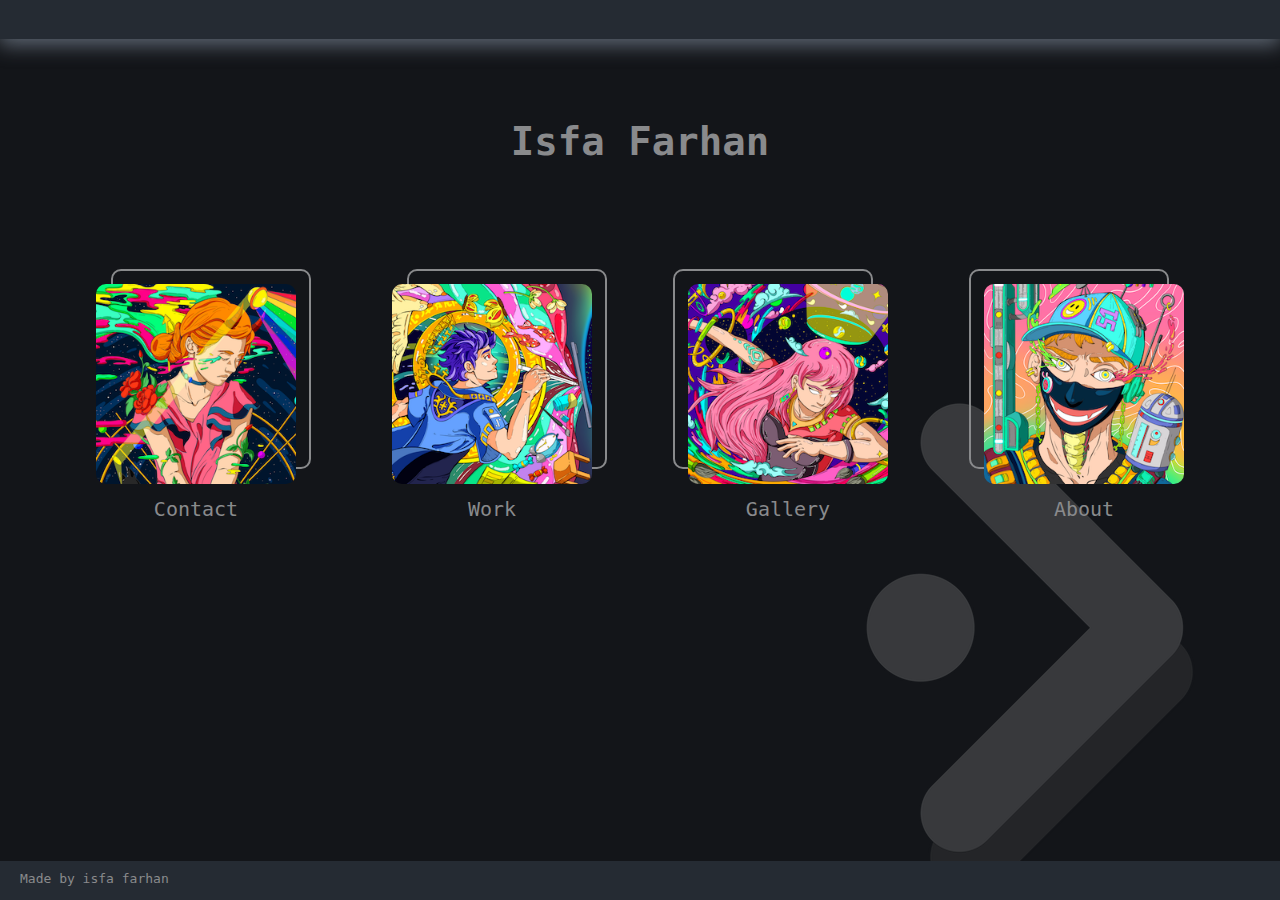
<file: index.html>
<!DOCTYPE html>
<html lang="en">
<head>
    <meta charset="UTF-8">
    <meta name="viewport" content="width=device-width, initial-scale=1.0">
    <meta name="isfafarhan" content="Isfa's Art Portfolio">
    <meta name="description" content="Art and illustrations">
    <link rel="icon" href="img/imghome/IF logo large.png" type="image/x-icon">
    <link rel="stylesheet" href="home.css" type="text/css">
    <title>isfafarhan</title>
</head>
<body>
    <div class="top"></div>
    <div class="header">
        <h2><a href="index.html">Isfa Farhan</a></h2>
    </div>
    <div class="nav">
        <div class="shadow">
            <div class="shadow2">
            <div class="back1"></div>
            <div class="back2"></div>
            <div class="back3"></div>
            <div class="back4"></div>
            </div>
        </div>
        <div class="thumbnails">
             <div class="front">
                <div class="hover1">
                <a href="contact.html" class="contact">
                    <figure><img src="img/imghome/Contact thumbnail.PNG" alt="isfa_contact_thumbnail"></figure>
                </div>
                 <p>Contact</p>
                 </a>
                
        </div>
        <div class="front">
            <div class="hover1">
            <a href="Work.html" class="work">
                <figure><img src="img/imghome/Work thumbnail.PNG" alt ="isfa_work_thumbnail"></figure>
            </div>
                <p>Work</p>
            </a>
        </div>
        <div class="front">
            <div class="hover2">
            <a href="Gallery.html" class="gallery">
              <figure><img src="img/imghome/Gallery thumbnail.PNG" alt="isfa_gallery_thumbnail"></figure>    
            </div>
              <p>Gallery</p>
            </a>
        </div>
        <div class="front">
            <div class="hover2">
            <a href="about.html" class="about">
                <figure><img src="img/imghome/About thumbnail.PNG" alt="isfa_about_thumbnail"></figure>
            </div>
                <p>About</p>
            </a>
        </div>
        </div>
    </div>
    <footer class="bot">Made by isfa farhan</footer>
</body>
</html>
</file>
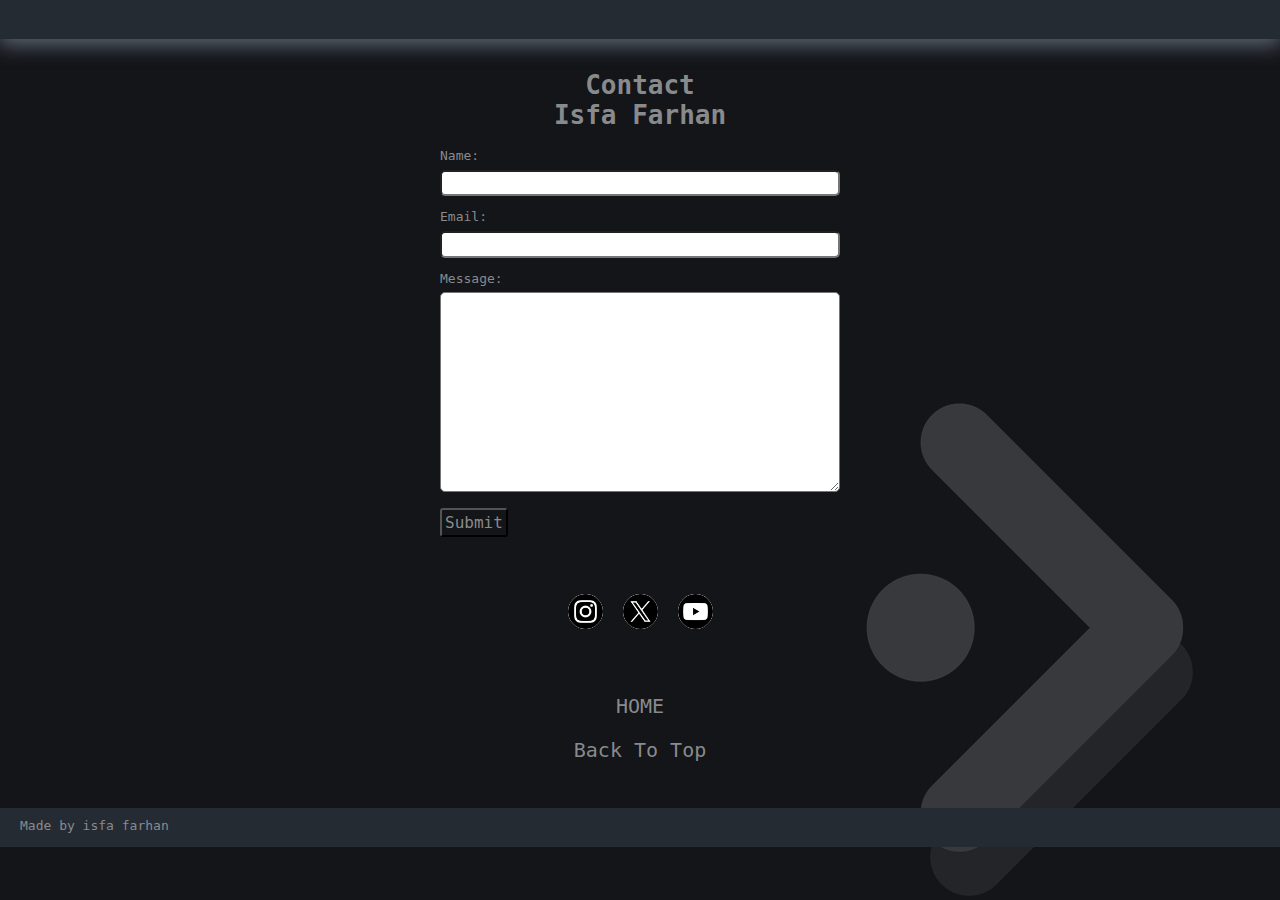
<file: contact.html>
<!DOCTYPE html>
<html lang="en">
<head>
    <meta charset="UTF-8">
    <meta name="viewport" content="width=device-width, initial-scale=1.0">
    <meta name="isfafarhan" content="Isfa's Art Portfolio">
    <meta name="description" content="Art and illustrations">
    <link rel="icon" href="img/imghome/IF logo large.png" type="image/x-icon">
    <link rel="stylesheet" href="contact.css" type="text/css">
    <title>Contact Me</title>
</head>
<body>
<div class="top"></div>
<main>
<div class="header">
    <Header>
    <h1>Contact</h1>
    <h1>Isfa Farhan</h1>
    </Header>
</div>
<div class="formarea">
<form action="https://api.web3forms.com/submit" method="POST">
    <input type="hidden" name="access_key" value="a524777d-53de-4256-bc87-f4ff1a609bd2">
    <label for="name">Name:</label><br>
    <input type="text" id="name" name="name" required><br>
    
    <label for="email">Email:</label><br>
    <input type="email" id="email" name="email" required><br>
    
    <label for="message">Message:</label><br>
    <textarea id="message" name="message" rows="5" required></textarea><br>
    
    <button type="submit" formaction="https://api.web3forms.com/submit">Submit</button>
  </form>
  <script src="https://web3forms.com/client/script.js" async defer></script>
</div> 
<div class="socmed">
    <a href="https://www.instagram.com/isfafarhan/">
        <img src="img/imgsocmed/instagram_5968982.png" width="35px">
    </a> 
    <a href="https://www.x.com/isfa_farhan/">
        <img src="img/imgsocmed/twitter_5969020.png" width="35px">
    </a>
    <a href="https://www.youtube.com/channel/UCRiL6oIideCLRBL-ZVylrfA">
        <img src="img/imgsocmed/youtube_5969045.png" width="35px">
    </a>
</div>  
<div class="nav">
    <p><a href="index.html">HOME</a></p>
    <p><a href="#">Back To Top</a></p>
</div>
</main>
<footer class="bot">Made by isfa farhan</footer>
</body>
</html>
</file>
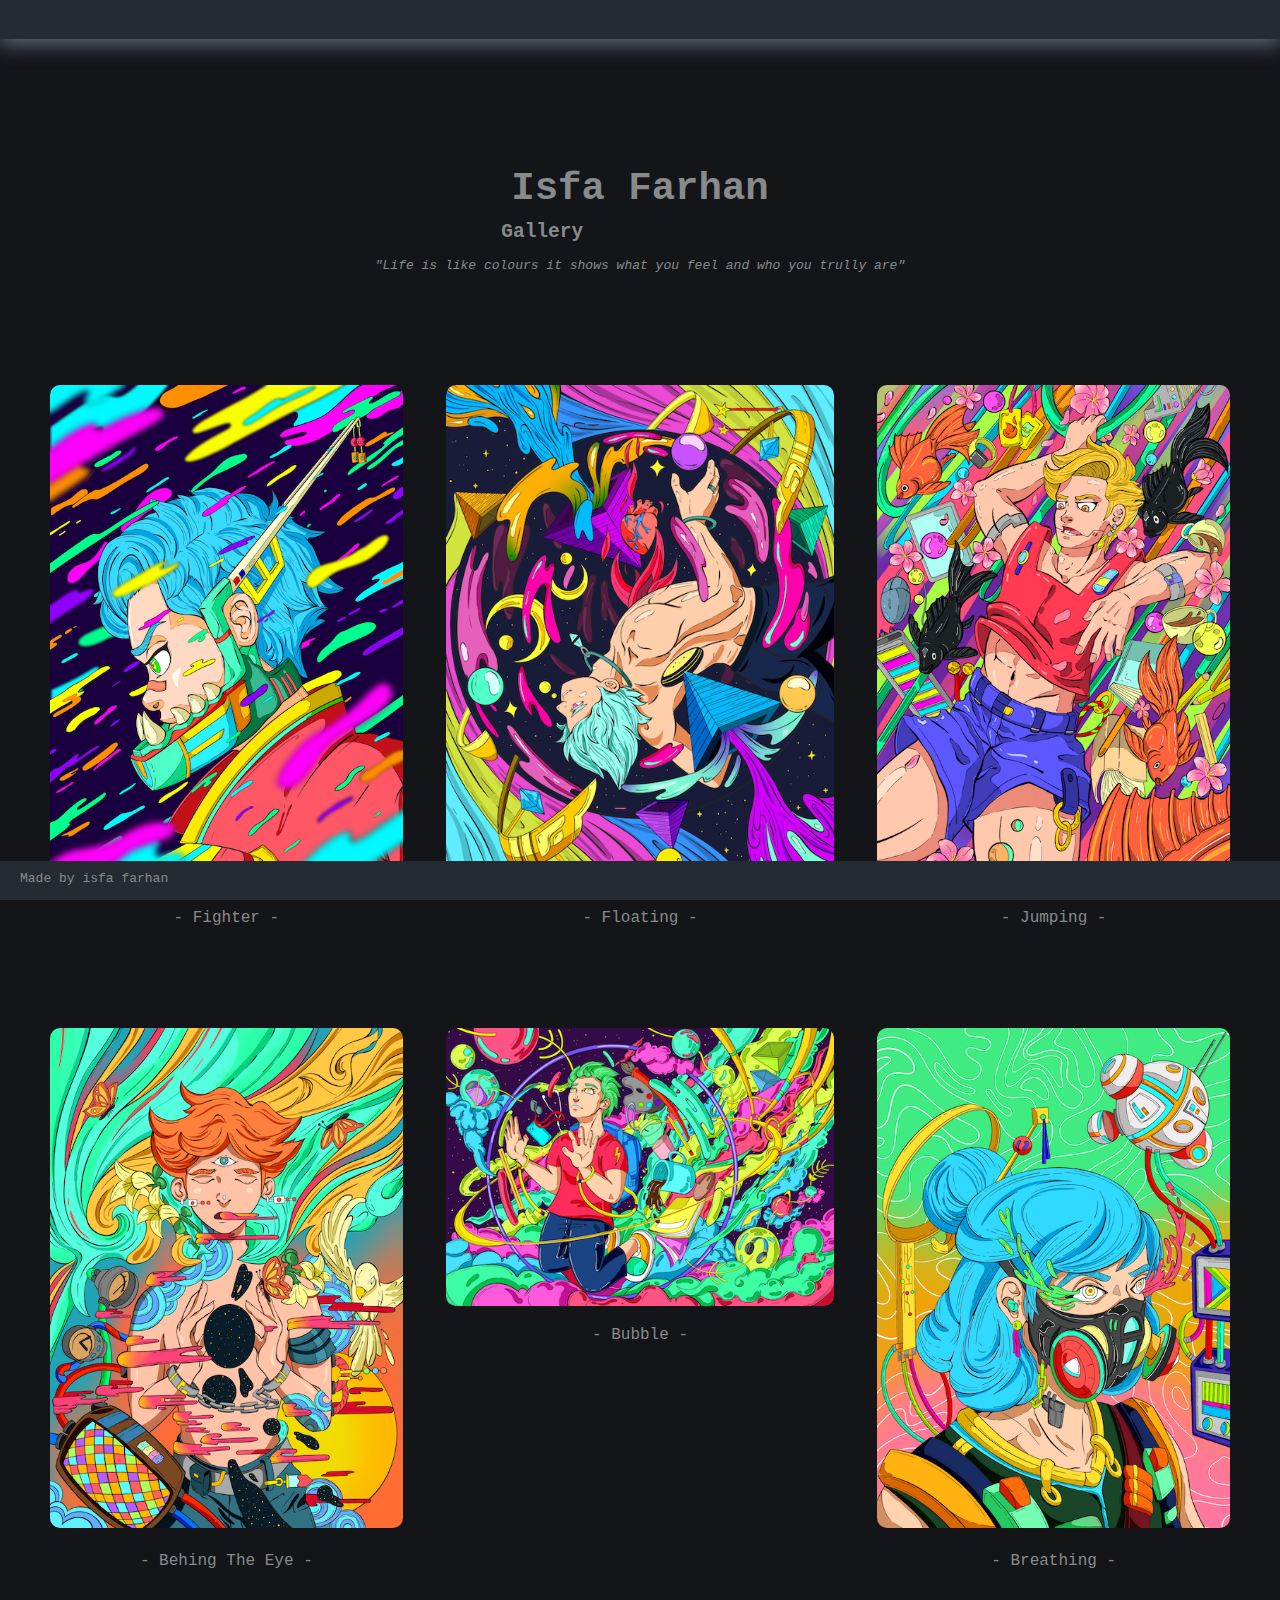
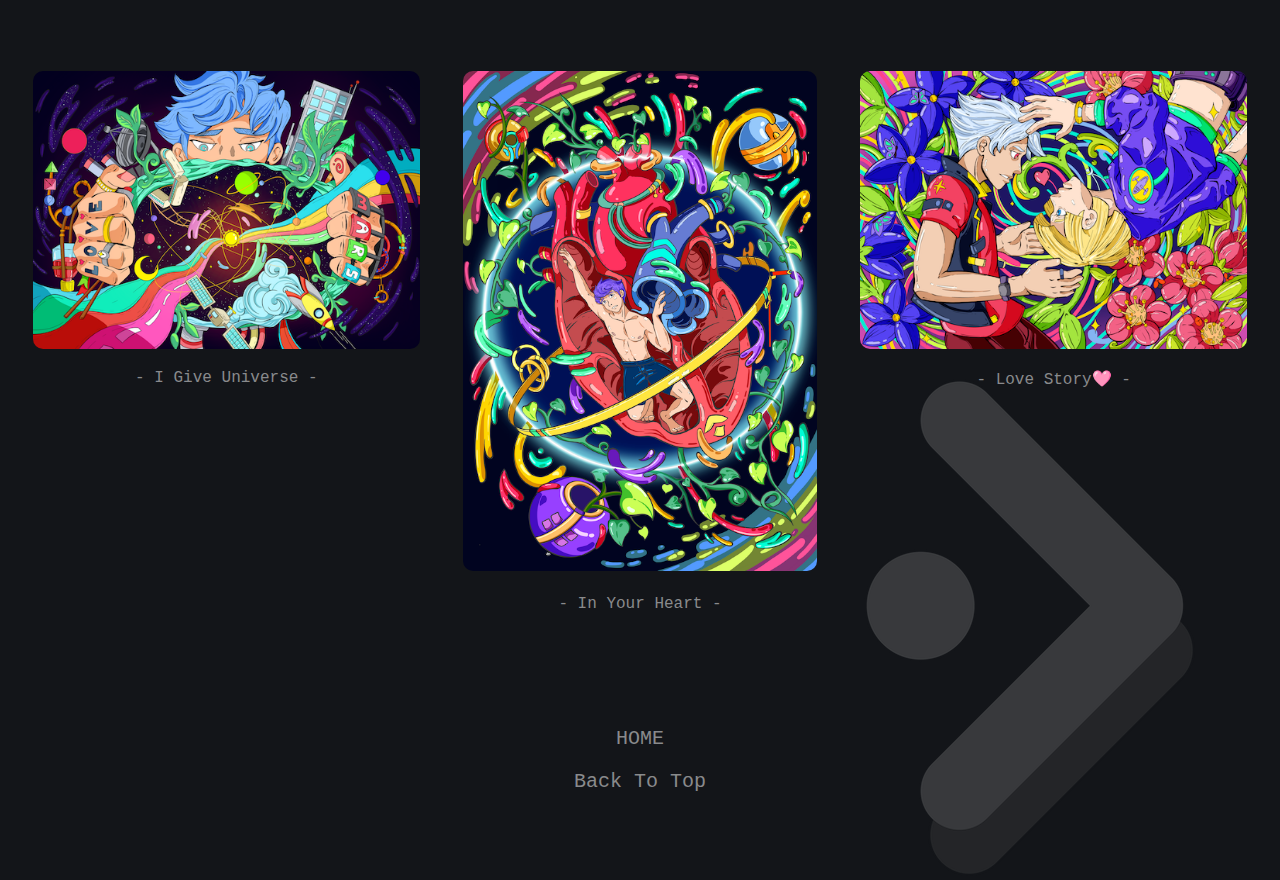
<file: Gallery.html>
<!DOCTYPE html>
<html lang="en">
<head>
    <meta charset="UTF-8">
    <meta name="viewport" content="width=device-width, initial-scale=1.0">
    <meta name="isfafarhan" content="Isfa's Art Portfolio">
    <meta name="description" content="Art and illustrations">
    <link rel="icon" href="img/imghome/IF logo large.png" type="image/x-icon">
    <link rel="stylesheet" href="gallery.css" type="text/css">
    <title>isfafarhan's Gallery</title>
</head>
<body>
    <div class="top"></div>
<main class="container">
    <div class="section">
        <header>
        <h2><a href="index.html">Isfa Farhan</a></h2>
        <h3>Gallery</h3>
        <br>
        </header>
        <p><em>"Life is like colours it shows what you feel and who you trully are"</em></p>
    </div>
    <div class="section">
        <figure><img src="/img/imggallery/IMG_1727.PNG" width="100%" height="500px"></figure>
        <figcaption> - Fighter - </figcaption>
    </div>

    <div class="section">
        <figure><img src="/img/imggallery/IMG_0797.PNG" width="100%" height="500px"></figure>
        <figcaption> - Floating - </figcaption>
    </div>
   
    <div class="section">
        <figure><img src="/img/imggallery/IMG_2690.PNG" width="100%" height="500px"></figure>
        <figcaption> - Jumping - </figcaption>
    </div>
    <div class="section">
        <figure><img src="/img/imggallery/IMG_0741.PNG" width="100%" height="500px"></figure>
        <figcaption> - Behing The Eye - </figcaption>
    </div>
    <div class="section">
        <figure><img src="/img/imggallery/IMG_1992.PNG" width="100%" height=100%></figure>
        <figcaption> - Bubble - </figcaption>
    </div>
    <div class="section">
        <figure><img src="img/imggallery/IMG_1739.PNG" width="100%" height=500px></figure>
        <figcaption> - Breathing - </figcaption>
    </div>
    <div class="section">
        <figure><img src="img/imggallery/IMG_0665.PNG" width="100%" height=100%></figure>
        <figcaption> - I Give Universe - </figcaption>
    </div>
    <div class="section">
        <figure><img src="img/imggallery/IMG_2607.PNG" width="100%" height=500px></figure>
        <figcaption> - In Your Heart - </figcaption>
    </div>
    <div class="section">
        <figure><img src="img/imggallery/IMG_3161.PNG" width="100%" height=100%></figure>
        <figcaption> - Love Story🩷 - </figcaption>
    </div>
    <div class="nav">
        <p><a href="home.html">HOME</a></p>
        <p><a href="#">Back To Top</a></p>
    </div>
</main>
    <footer class="bot">Made by isfa farhan</footer>
    
</body>
</html>
</file>
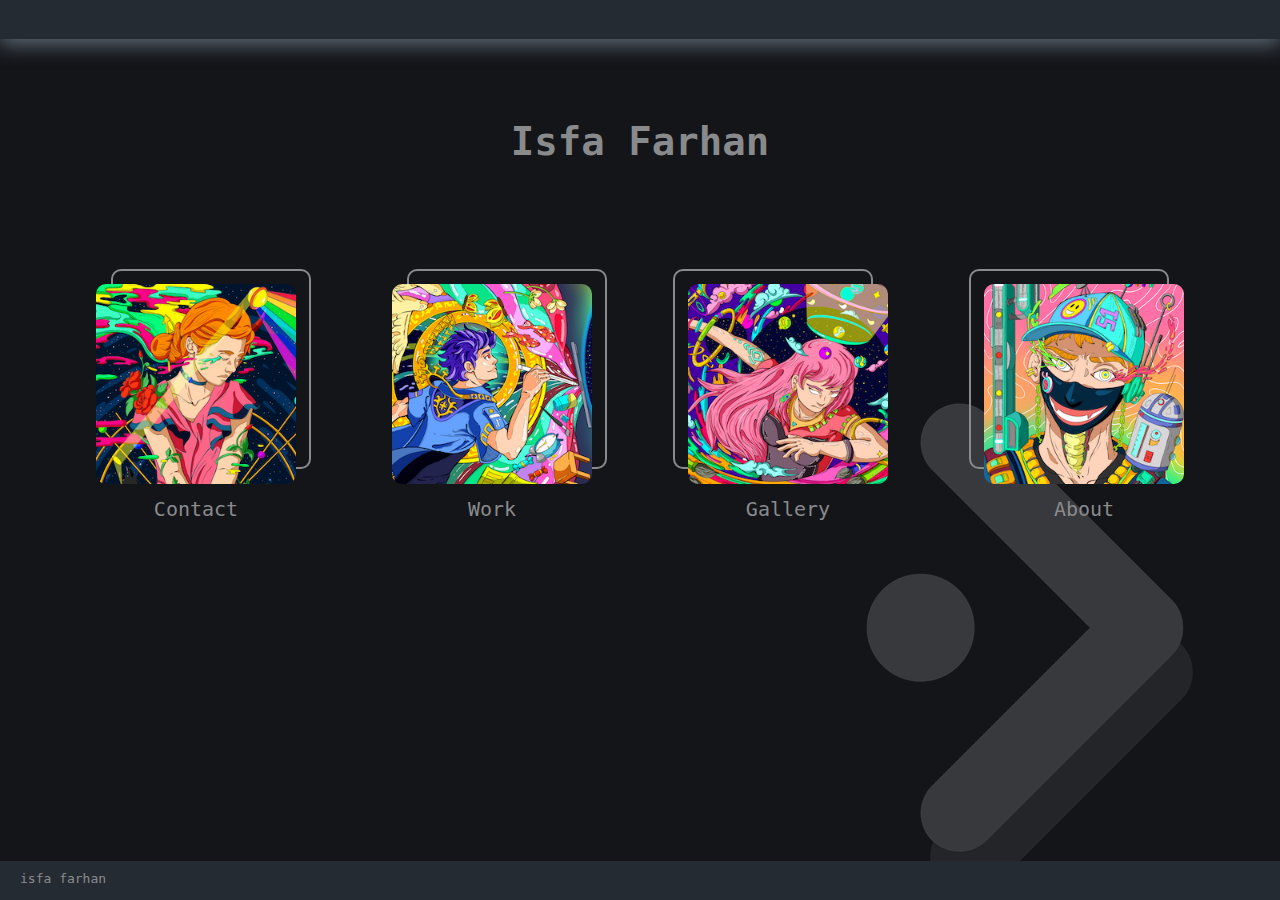
<file: home.html>
<!DOCTYPE html>
<html lang="en">
<head>
    <meta charset="UTF-8">
    <meta name="viewport" content="width=device-width, initial-scale=1.0">
    <meta name="isfafarhan" content="Isfa's Art Portfolio">
    <meta name="description" content="Art and illustrations">
    <link rel="icon" href="img/imghome/IF logo large.png" type="image/x-icon">
    <link rel="stylesheet" href="home.css" type="text/css">
    <title>isfafarhan</title>
</head>
<body>
    <div class="top"></div>
    <div class="header">
        <h2>Isfa Farhan</h2>
    </div>
    <div class="nav">
        <div class="shadow">
            <div class="shadow2">
            <div class="back1"></div>
            <div class="back2"></div>
            <div class="back3"></div>
            <div class="back4"></div>
            </div>
        </div>
        <div class="thumbnails">
             <div class="front">
                <a href="contact.html" class="contact">
                    <figure><img src="img/imghome/Contact thumbnail.PNG" alt="isfa_contact_thumbnail"></figure>
                 <p>Contact</p>
                </a>
        </div>
        <div class="front">
            <a href="Work.html" class="work">
                <figure><img src="img/imghome/Work thumbnail.PNG" alt ="isfa_work_thumbnail"></figure>
                <p>Work</p>
            </a>
        </div>
        <div class="front">
            <a href="Gallery.html" class="gallery">
              <figure><img src="img/imghome/Gallery thumbnail.PNG" alt="isfa_gallery_thumbnail"></figure>    
              <p>Gallery</p>
            </a>
        </div>
        <div class="front">
            <a href="About.html" class="about">
                <figure><img src="img/imghome/About thumbnail.PNG" alt="isfa_about_thumbnail"></figure>
                <p>About</p>
            </a>
        </div>
        </div>
    </div>
    <footer class="bot">isfa farhan</footer>
</body>
</html>
</file>
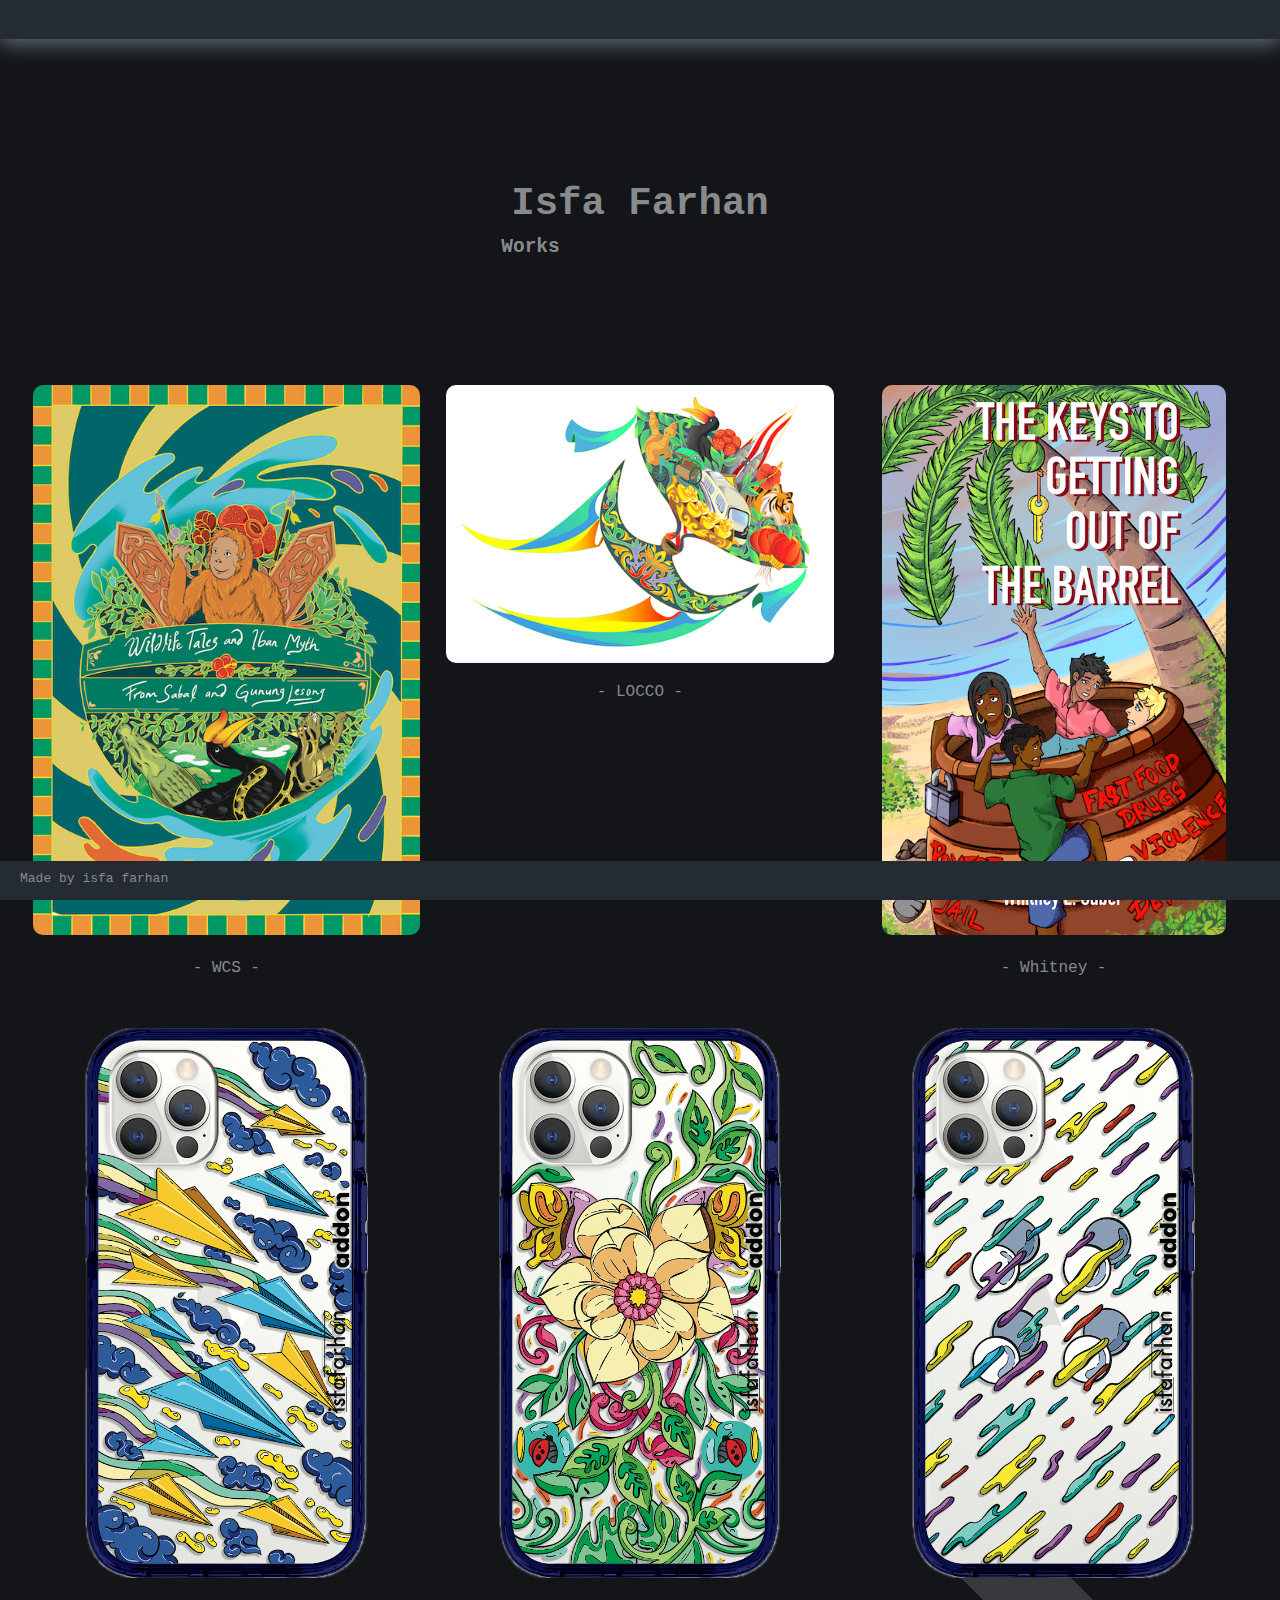
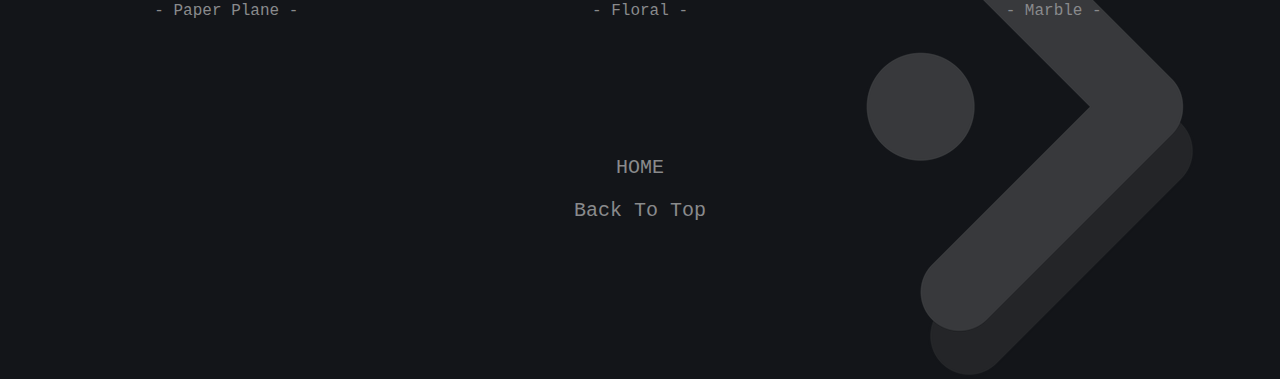
<file: work.html>
<!DOCTYPE html>
<html lang="en">
<head>
    <meta charset="UTF-8">
    <meta name="viewport" content="width=device-width, initial-scale=1.0">
    <meta name="isfafarhan" content="Isfa's Art Portfolio">
    <meta name="description" content="Art and illustrations">
    <link rel="icon" href="img/imghome/IF logo large.png" type="image/x-icon">
    <link rel="stylesheet" href="work.css" type="text/css">
    <title>isfafarhan's Work</title>
</head>
<body>
    <div class="top"></div>
<main class="container">
    <div class="section">
        <header>
        <h2><a href="index.html">Isfa Farhan</a></h2>
        <h3>Works</h3>
        </header>
    </div>
    <div class="section">
        <figure><img src="img/imgwork/Front Cover.PNG" width="100%" height="550px"></figure>
        <figcaption> - WCS - </figcaption>
    </div>

    <div class="section">
        <figure><img src="img/imgwork/LOCCO Final revised.png" width="100%" height="100%"></figure>
        <figcaption> - LOCCO - </figcaption>
    </div>
   
    <div class="section">
        <figure><img src="img/imgwork/Untitled_Artwork 6.png" width="100%" height="550px"></figure>
        <figcaption> - Whitney - </figcaption>
    </div>
    <div class="section">
        <figure><img src="img/imgwork/Subject.png" width="100%" height="550px"></figure>
        <figcaption> - Paper Plane - </figcaption>
    </div>
    <div class="section">
        <figure><img src="img/imgwork/Subject 2.png" width="100%" height="550px"></figure>
        <figcaption> - Floral - </figcaption>
    </div>
    <div class="section">
        <figure><img src="img/imgwork/Subject 3.png" width="100%" height="550px"></figure>
        <figcaption> - Marble - </figcaption>
    </div>
    <div class="nav">
        <p><a href="index.html">HOME</a></p>
        <p><a href="#">Back To Top</a></p>
    </div>
</main>
    <footer class="bot">Made by isfa farhan</footer>
    
</body>
</html>
</file>
<file: home.css>
*{
    margin: 0;
    padding: 0;
    box-sizing: border-box;
    font-family:monospace;
    color: #898A8C;
}

img{
    width: 200px;
    height: 200px;
    border: 1px;
    border-radius: 10px;
}

body{
    min-height: 100vh;
    display: flex;
    flex-flow: column nowrap;
    background-color: #131519;
    background-image: url(img/imghome/IF\ logo2_IF\ logo\ large.png);
    background-repeat: no-repeat;
    background-position: bottom right;
}

.header{
    position: relative;
    z-index: 3;
    margin: auto;
    font-size:xx-large;
    top: 80px;
}
h2 a{
    text-decoration: none;
}
.top, .bot{
    position: sticky;
    background-color: #252B33;
    height: 3rem;
    width: auto;
}

.top{
    top: 0;
    box-shadow: 0px 5px 20px 1px #5f6874;
}
.bot{
    bottom: 0;
}

.nav{
    flex-grow: 1;
}
.shadow{
    position: relative;
    z-index: 1;
}

.shadow2{
    display: flex;
    flex-flow: row wrap;
    justify-content: space-evenly;
    align-items: center;
}

.back1, .back2{
    position: relative;
    width: 200px;
    height: 200px;
    border: 2px solid #898A8C;
    border-radius: 10px;
    top: 185px;
    right: -15px;
}

.back3, .back4{
    position: relative;
    width: 200px;
    height: 200px;
    border: 2px solid #898A8C;
    border-radius: 10px;
    top: 185px;
    right: 15px;
}

.thumbnails{
    display: flex;
    justify-content: space-evenly;
    align-items: center;
}

.contact, .work, .gallery, .about{
    text-decoration: none;
    display: flex;
    flex-direction: column;
    align-items: center;
}

.front{
    position: relative;
    z-index: 2;
}

p{
    font-size: 20px;
    margin-top: 10px;
}

footer{
    padding-left: 20px;
    padding-top: 10px;
}

.hover1 a:hover{
    border-radius: 10px;
    box-shadow: 7px -7px 20px 0px #c4c6ca;
}

.hover2 a:hover{
    border-radius: 10px;
    box-shadow: -7px -7px 20px 0px #c4c6ca;
}
@media screen and (max-width: 992px) {
    img{
        width: 200px;
        height: 200px;
    }
    body{
        max-height: auto;
        display: flex;
        flex-flow: column nowrap;
        background-color: #131519;
        background-image: url(img/imghome/IF\ logo2_IF\ logo\ large.png);
        background-repeat: no-repeat;
        background-position: center;
       
    }
    .top, .bot{
        position: sticky;
        background-color: #252B33;
        height: 3rem;
        width: auto;
        z-index: 3;
         }   

    .top{
        top:0
        }
    .bot{
        bottom: 0;
        }

    .header{
        top: 40px
        }
    
    .nav{
        position: relative;
        padding: 50px 0;
        flex-grow: 1;
        }
        
        .back1, .back2, .back3, .back4{
            position: relative;
            width: 0px;
            height: 0px;
            border: 0px;
        }
        
        .thumbnails{
            display: flex;
            flex-direction: column;
            justify-content: space-evenly;
            position: relative;
            top: 20px;
            
        }
        
        .contact, .work, .gallery, .about{
            text-decoration: none;
            display: flex;
            flex-direction: column nowrap;
            align-items: center;
            padding: 10px;
            
        }
        
        .front{
            position: relative;
}
        p{
            font-size: 20px;
            margin-top: -15px;
            margin-bottom: 15px;
}

}
</file>
<file: contact.css>
*{
    margin: 0;
    padding: 0;
    box-sizing: border-box;
    font-family:monospace;
    color: #898A8C;
    scroll-behavior: smooth;

}
body{
    min-height: 100vh;
    background-color: #131519;
    background-image: url(img/imghome/IF\ logo2_IF\ logo\ large.png);
    background-repeat: no-repeat;
    background-position: bottom right;}

main{
    margin: 2rem;
    grid-area: mn;
    min-height: 400px;
    display: grid;
    grid-template-columns: 1fr;
    grid-template-rows: 70px 400px 100px;
    gap: 1rem;
}
.header, .formarea, .socmed{
    display: grid;
    place-content: center;
}
.header{
    display: flex;
    align-items: center;
}

h1 {
    display: flex;
    justify-content: center;
}

.formarea{
    display: flex;
    align-items: top;}

input{
    min-width: 400px;
    border-radius: 5px;
    margin: 0.5rem 0rem 1rem 0rem;
    padding: 0.3rem;
}
textarea{
    min-width: 400px;
    min-height: 200px;
    border-radius: 5px;
    margin: 0.5rem 0rem 1rem 0rem;
    padding: 0.3rem;
}
button{
    padding: 3px;
    background-color: #131519;
    border-radius: 3px;
    display: grid;
    font-size: large;
    
}
.socmed{
    display: flex;
    flex-direction: row;
}

img{
    background-color: white;
    border-radius: 50%;

}
.nav, a{
    text-decoration: none;
    grid-column-start: 1;
    grid-column-end: 1;
    display: grid;
    place-content: center;
    font-size: x-large;
    padding: 10px;
    
}

.nav a:hover{
    color: whitesmoke;
    box-shadow: 0px 5px 20px 1px #5f6874;
    padding: 10px 15px 10px 15px;
    border-radius: 5px;
}

.top, .bot{
    position: sticky;
    background-color: #252B33;
    height: 3rem;
    width: auto;
}

.top{
    top: 0;
    box-shadow: 0px 5px 20px 1px #5f6874;
}
.bot{
    bottom: 0;
}

footer{
    padding-left: 20px;
    padding-top: 10px;
}

@media screen and (max-width: 557px){
    input{
        min-width: 300px;
        border-radius: 5px;
        margin: 0.5rem 0rem 1rem 0rem;
        padding: 0.3rem;
    }
    textarea{
        min-width: 300px;
        min-height: 200px;
        border-radius: 5px;
        margin: 0.5rem 0rem 1rem 0rem;
        padding: 0.3rem;
    }
}
</file>
<file: gallery.css>
*{
    margin: 0;
    padding: 0;
    box-sizing: border-box;
    font-family:monospace;
    color: #898A8C;
    scroll-behavior: smooth;

}
body{
    min-height: 100vh;
    background-color: #131519;
    background-image: url(img/imghome/IF\ logo2_IF\ logo\ large.png);
    background-repeat: no-repeat;
    background-position: bottom right;
}

img{
    border-radius: 10px;

}

figcaption{
    font-size: large;
    padding: 5px;
    margin: 15px 0px 5px 0px;
}

.container{
    margin: 2rem;
    grid-area: mn;
    min-height: 400px;
    display: grid;
    grid-template-columns: repeat(3, 1fr);
    grid-template-rows: 300px 630px 630px 630px;
    gap: 1rem;
}
.section{
    display: flex;
    flex-direction: column; 
    place-items: center;
    color:#898A8C;
    font-size: 1rem;
    padding: 0.5rem;
}

.section:first-child{
    grid-column-start: 1;
    grid-column-end: 4;
    display: grid;
    place-content: center;
}

.nav, a{
    text-decoration: none;
    grid-column-start: 1;
    grid-column-end: 4;
    display: grid;
    place-content: center;
    font-size: x-large;
    padding: 10px;
    
}

.nav a:hover{
    color: whitesmoke;
    box-shadow: 0px 5px 20px 1px #5f6874;
    padding: 10px 15px 10px 15px;
    border-radius: 5px;
}

h2 a{
    text-decoration: none;
    font-size: 3rem
}
h3{
    font-size: 1.5rem;
}
.top, .bot{
    position: sticky;
    background-color: #252B33;
    height: 3rem;
    width: auto;
}

.top{
    top: 0;
    box-shadow: 0px 5px 20px 1px #5f6874;
}
.bot{
    bottom: 0;
}

footer{
    padding-left: 20px;
    padding-top: 10px;
}

@media screen and (max-width: 992px) {
    img{
        border-radius: 10px;
    }
    body{
        min-height: 100vh;
        background-color: #131519;
        background-image: url(img/imghome/IF\ logo2_IF\ logo\ large.png);
        background-repeat: no-repeat;
        background-position: bottom right;
    }
    
    img{
        width: 100%;
        height: 100%;
        border-radius: 10px;
    
    }
    
    figcaption{
        font-size: large;
        padding: 5px;
        margin: 15px 0px 5px 0px;
    }
    
    .container{
        margin: 2rem;
        grid-area: mn;
        min-height: 400px;
        display: grid;
        grid-template-columns: repeat(2, 1fr);
        grid-template-rows: 300px 1fr 1fr 1fr;
        gap: 1rem;
    }

    .section{
        display: flex;
        flex-direction: column; 
        color:#898A8C;
        font-size: 1rem;
        padding: 0.5rem;
    }
    
    .section:first-child{
        grid-column-start: 1;
        grid-column-end: 3;
        display: grid;
        place-content: center;
    }
    .nav, a{
        text-decoration: none;
        display: grid;
        grid-column-start: 1;
        grid-column-end: 3;
        place-content: center;
        font-size: x-large;
        padding: 10px;
        
    }
}

@media screen and (max-width: 557px) {
    img{
        border-radius: 10px;
    }
    body{
        min-height: 100vh;
        background-color: #131519;
        background-image: url(img/imghome/IF\ logo2_IF\ logo\ large.png);
        background-repeat: no-repeat;
        background-position: bottom right;
    }
    
    img{
        width: 100%;
        height: 100%;
        border-radius: 10px;
    
    }
    
    figcaption{
        font-size: large;
        padding: 5px;
        margin: 15px 0px 5px 0px;
    }
    
    .container{
        margin: 2rem;
        grid-area: mn;
        min-height: 400px;
        display: grid;
        grid-template-columns: auto;
        grid-template-rows: 300px 1fr 1fr 1fr;
    }

    .section{
        display: flex;
        flex-direction: column; 
        color:#898A8C;
        font-size: 1rem;
        padding: 0.5rem;
    }
    
    .section:first-child{
        grid-column-start: 1;
        grid-column-end: 1;
        display: grid;
        place-content: center;
    }
    .nav, a{
        text-decoration: none;
        display: grid;
        grid-column-start: 1;
        grid-column-end: 1;
        place-content: center;
        font-size: x-large;
        padding: 10px;
        
    }
    
}
</file>
<file: work.css>
*{
    margin: 0;
    padding: 0;
    box-sizing: border-box;
    font-family:monospace;
    color: #898A8C;
    scroll-behavior: smooth;

}
body{
    min-height: 100vh;
    background-color: #131519;
    background-image: url(img/imghome/IF\ logo2_IF\ logo\ large.png);
    background-repeat: no-repeat;
    background-position: bottom right;
}

img{
    border-radius: 10px;

}

figcaption{
    font-size: large;
    padding: 5px;
    margin: 15px 0px 5px 0px;
}

.container{
    margin: 2rem;
    grid-area: mn;
    min-height: 400px;
    display: grid;
    grid-template-columns: repeat(3, 1fr);
    grid-template-rows: 300px 630px 630px 250px;
    gap: 1rem;
}
.section{
    display: flex;
    flex-direction: column; 
    place-items: center;
    color:#898A8C;
    font-size: 1rem;
    padding: 0.5rem;
}

.section:first-child{
    grid-column-start: 1;
    grid-column-end: 4;
    display: grid;
    place-content: center;
}

.nav, a{
    text-decoration: none;
    grid-column-start: 1;
    grid-column-end: 4;
    display: grid;
    place-content: center;
    font-size: x-large;
    padding: 10px;
    
}

.nav a:hover{
    color: whitesmoke;
    box-shadow: 0px 5px 20px 1px #5f6874;
    padding: 10px 15px 10px 15px;
    border-radius: 5px;
}

h2 a{
    text-decoration: none;
    font-size: 3rem
}
h3{
    font-size: 1.5rem;
}
.top, .bot{
    position: sticky;
    background-color: #252B33;
    height: 3rem;
    width: auto;
}

.top{
    top: 0;
    box-shadow: 0px 5px 20px 1px #5f6874;
}
.bot{
    bottom: 0;
}

footer{
    padding-left: 20px;
    padding-top: 10px;
}

@media screen and (max-width: 992px) {
    img{
        border-radius: 10px;
    }
    body{
        min-height: 100vh;
        background-color: #131519;
        background-image: url(img/imghome/IF\ logo2_IF\ logo\ large.png);
        background-repeat: no-repeat;
        background-position: bottom right;
    }
    
    img{
        width: 100%;
        height: 100%;
        border-radius: 10px;
    
    }
    
    figcaption{
        font-size: large;
        padding: 5px;
        margin: 15px 0px 5px 0px;
    }
    
    .container{
        margin: 2rem;
        grid-area: mn;
        min-height: 400px;
        display: grid;
        grid-template-columns: repeat(2, 1fr);
        grid-template-rows: 300px 1fr 1fr 1fr;
        gap: 1rem;
    }

    .section{
        display: flex;
        flex-direction: column; 
        color:#898A8C;
        font-size: 1rem;
        padding: 0.5rem;
    }
    
    .section:first-child{
        grid-column-start: 1;
        grid-column-end: 3;
        display: grid;
        place-content: center;
    }
    .nav, a{
        text-decoration: none;
        display: grid;
        grid-column-start: 1;
        grid-column-end: 3;
        place-content: center;
        font-size: x-large;
        padding: 10px;
        
    }
}

@media screen and (max-width: 557px) {
    img{
        border-radius: 10px;
    }
    body{
        min-height: 100vh;
        background-color: #1e1e1e;
        background-image: url(img/imghome/IF\ logo2_IF\ logo\ large.png);
        background-repeat: no-repeat;
        background-position: bottom right;
    }
    
    img{
        width: 100%;
        height: 100%;
        border-radius: 10px;
    
    }
    
    figcaption{
        font-size: large;
        padding: 5px;
        margin: 15px 0px 5px 0px;
    }
    
    .container{
        margin: 2rem;
        grid-area: mn;
        min-height: 400px;
        display: grid;
        grid-template-columns: auto;
        grid-template-rows: 300px 1fr 1fr 1fr;
    }

    .section{
        display: flex;
        flex-direction: column; 
        color:#898A8C;
        font-size: 1rem;
        padding: 0.5rem;
    }
    
    .section:first-child{
        grid-column-start: 1;
        grid-column-end: 1;
        display: grid;
        place-content: center;
    }
    .nav, a{
        text-decoration: none;
        display: grid;
        grid-column-start: 1;
        grid-column-end: 1;
        place-content: center;
        font-size: x-large;
        padding: 10px;
        
    }
    
}
</file>
